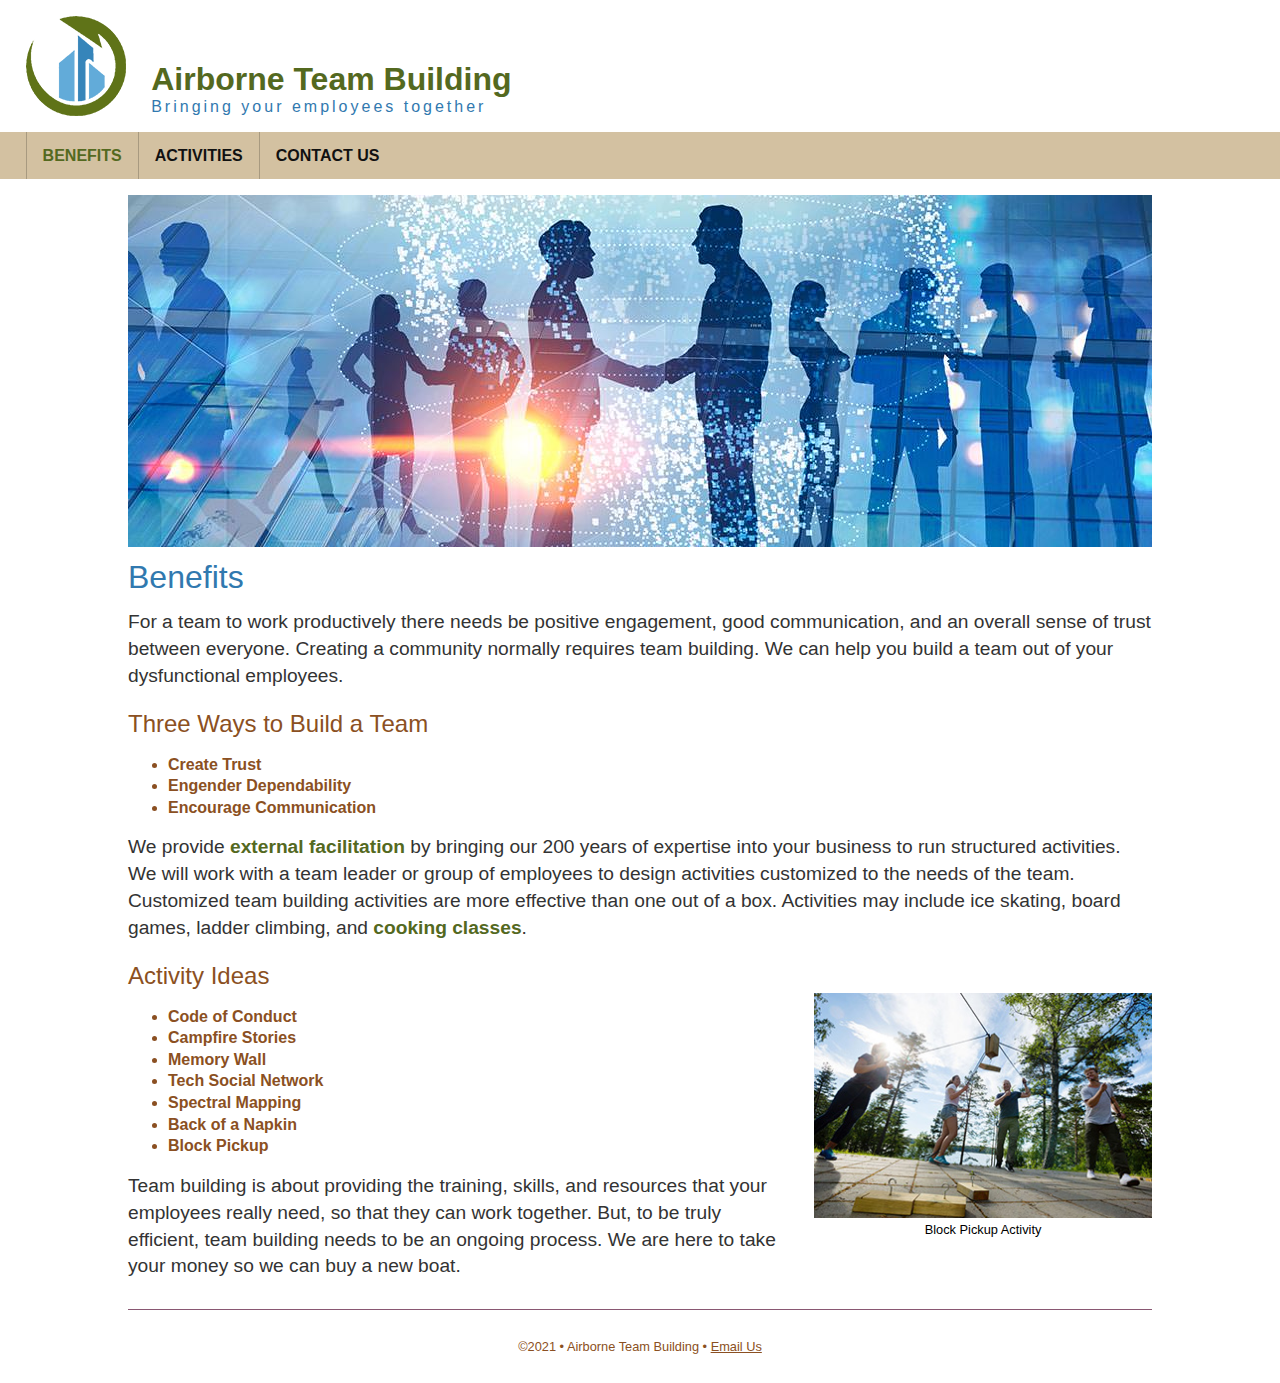
<file: index.html>
<!doctype html>
<html lang="en">
<head>
    <meta name="description" content="Airborne Team Building provides activities to bring your employees together."/>
    
    <meta name="viewport" content="width=device-width, initial-scale=1">
    
    <link href="https://fonts.googleapis.com/css2?family=Josefin+Sans:wght@200;600&display=swap" rel="stylesheet">
    
    <link rel="stylesheet" href="teams.css">
    
    <link rel="icon" type="image/x-icon" href="/favicon.ico" />
    
    <meta charset="UTF-8">
    <title>Airborne Team Building</title>
</head>
<body>
    <!-- start the page header -->
    <header>
        <img src="images/logo.png" alt="logo">
        <div>
        <h1>Airborne Team Building</h1>
        <p>Bringing your employees together</p>
        </div>
    </header>
    
    <!-- start the page navigation -->
    <nav>
        <ul>
            <li class="active"><a href="index.html">Benefits</a></li>
            <li><a href="activities.html">Activities</a></li>
            <li><a href="contact.html">Contact Us</a></li>
        </ul>
    </nav>
    
    <!-- start the page main -->
    <main>
        <figure class="teamHero">
            <img src="images/hero.jpg" alt="Team Art">
        </figure>
        <h1>Benefits</h1>
       <p>For a team to work productively there needs be positive engagement, good communication, and an overall sense of trust between everyone. Creating a community normally requires team building. We can help you build a team out of your dysfunctional employees.</p>
        
        <h2>Three Ways to Build a Team</h2>
        <ul>
            <li>Create Trust</li>
            <li>Engender Dependability</li>
            <li>Encourage Communication</li>
        </ul>
        
        <p>We provide <a href="https://en.wikipedia.org/wiki/Facilitator" target="_blank" rel="noopener">external facilitation</a> by bringing our 200 years of expertise into your business to run structured activities. We will work with a team leader or group of employees to design activities customized to the needs of the team. Customized team building activities are more effective than one out of a box. Activities may include ice skating, board games, ladder climbing, and <a href="https://www.gygicookingclasses.com/" target="_blank" rel="noopener">cooking classes</a>.</p>
        
        <h2>Activity Ideas</h2>
        <figure class="image-right">
        <img src="images/team1.jpg" alt="team">
            <figcaption>Block Pickup Activity</figcaption>
        </figure>
        <ul>
            <li>Code of Conduct</li>
            <li>Campfire Stories</li>
            <li>Memory Wall</li>
            <li>Tech Social Network</li>
            <li>Spectral Mapping</li>
            <li>Back of a Napkin</li>
            <li>Block Pickup</li>
        </ul>
        
        <p>Team building is about providing the training, skills, and resources that your employees really need, so that they can work together. But, to be truly efficient, team building needs to be an ongoing process. We are here to take your money so we can buy a new boat.</p>
        
    </main>
    
    <!-- start the page footer -->
    <footer>
        <p>&copy;2021 &bull; Airborne Team Building &bull; <a href="mailto:zen@gmail.com">Email Us</a> </p>
    </footer>
</body>
</html>
</file>
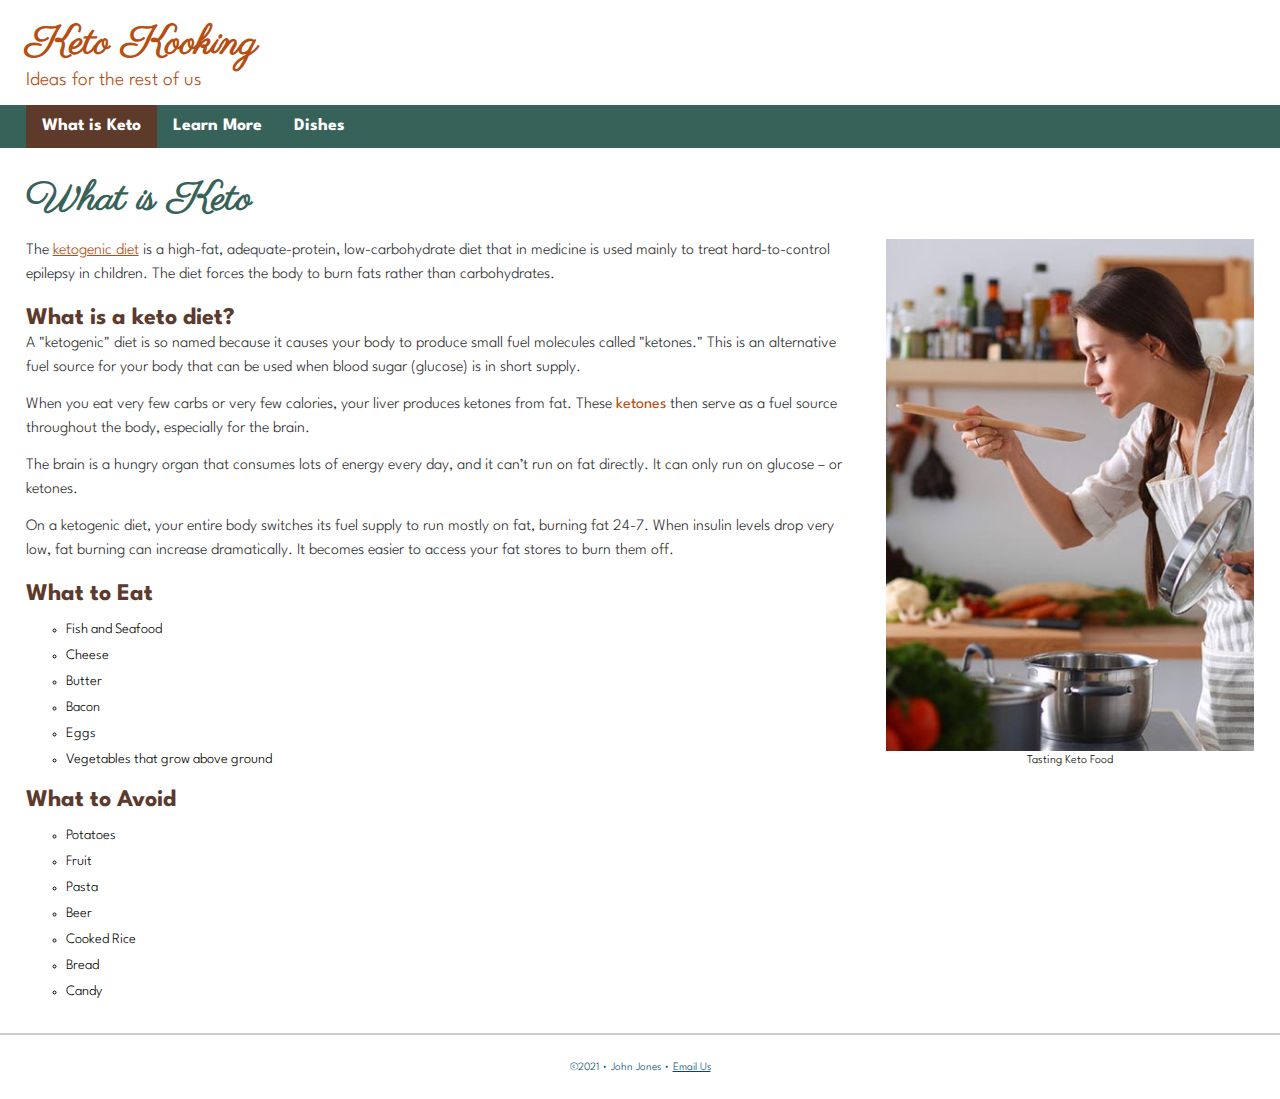
<file: 05-follow-along/index.html>
<!doctype html>
<html lang="en">
<head>
    <meta name="description" content="Learn about the many benefits of the ketogenic diet."/>
    
    <meta name="viewport" content="width=device-width, initial-scale=1">
    
    <link href="https://fonts.googleapis.com/css2?family=Parisienne&family=Spartan:wght@300&display=swap" rel="stylesheet">
    
    <link rel="stylesheet" href="keto.css">
    
    <meta charset="UTF-8">
    <title>Keto Kooking</title>
</head>
<body>
    <!-- start the page header -->
    <header>
        <h1>Keto Kooking</h1>
        <p>Ideas for the rest of us</p>
    </header>
    
    <!-- start the page navigation -->
    <nav>
        <ul>
            <li class="active"><a href="index.html">What is Keto</a></li>
            <li><a href="#">Learn More</a></li>
            <li><a href="dishes.html">Dishes</a></li>
        </ul>
    </nav>
    
    <!-- start the page main -->
    <main>
        <h1>What is Keto</h1>

        <figure class="wrapped">
            <img src="images/taste_food.jpg" alt="Tasting Food"
            width="400" height="555">
            <figcaption>Tasting Keto Food</figcaption>
        </figure>




        <p>The <a href="https://en.wikipedia.org/wiki/Ketogenic_diet" target="_blank" rel="noopener">ketogenic diet</a> is a high-fat, adequate-protein, low-carbohydrate diet that in medicine is used mainly to treat hard-to-control epilepsy in children. The diet forces the body to burn fats rather than carbohydrates.</p>
        
        <h2>What is a keto diet?</h2>
        <p>A  "ketogenic" diet is so named because it causes your body to produce small fuel molecules called "ketones." This is an alternative fuel source for your body that can be used when blood sugar (glucose) is in short supply.</p>

        <p>When you eat very few carbs or very few calories, your liver produces ketones from fat. These <strong>ketones</strong> then serve as a fuel source throughout the body, especially for the brain.</p>

        <p>The brain is a hungry organ that consumes lots of energy every day, and it can’t run on fat directly. It can only run on glucose – or ketones.</p>

        <p>On a ketogenic diet, your entire body switches its fuel supply to run mostly on fat, burning fat 24-7. When insulin levels drop very low, fat burning can increase dramatically. It becomes easier to access your fat stores to burn them off.</p>
        
        <h2>What to Eat</h2>
        <ul>
            <li>Fish and Seafood</li>
            <li>Cheese</li>
            <li>Butter</li>
            <li>Bacon</li>
            <li>Eggs</li>
            <li>Vegetables that grow above ground</li>
        </ul>
        
        <h2>What to Avoid</h2>
        <ul>
            <li>Potatoes</li>
            <li>Fruit</li>
            <li>Pasta</li>
            <li>Beer</li>
            <li>Cooked Rice</li>
            <li>Bread</li>
            <li>Candy</li>
        </ul>

    </main>
    
    <!-- start the page footer -->
    <footer>
        <p>&copy;2021 &bull; John Jones &bull; <a href="mailto:zen@gmail.com">Email Us</a> </p>
    </footer>
</body>
</html>
</file>
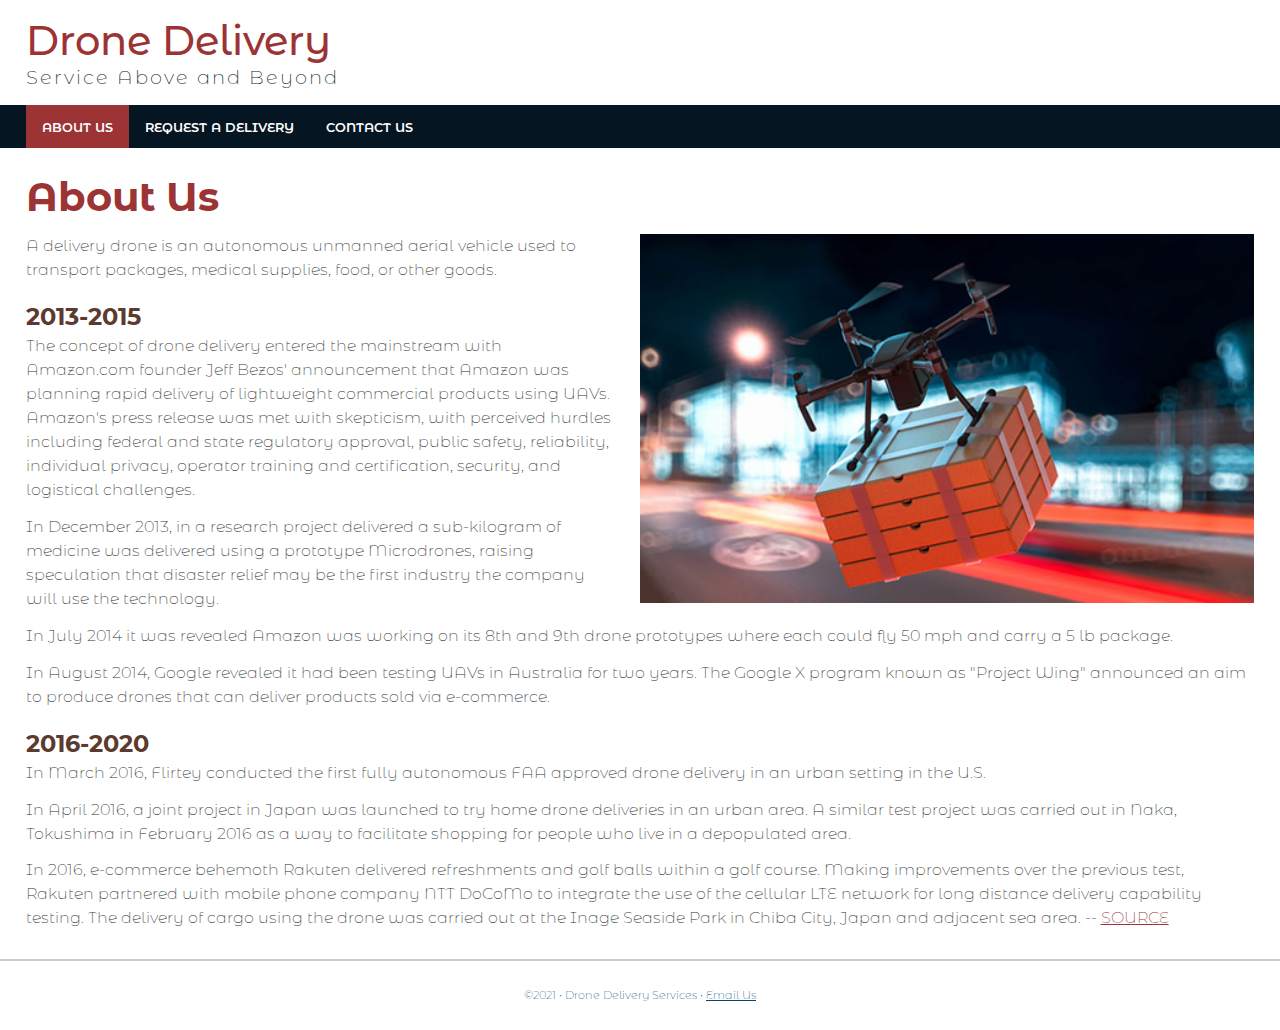
<file: 06-follow-along/index.html>
<!doctype html>
<html lang="en">
<head>
    <meta name="description" content="Get your next meal delivered by drone."/>
    
    <meta name="viewport" content="width=device-width, initial-scale=1">
    
    <link href="https://fonts.googleapis.com/css2?family=Montserrat+Alternates:wght@200;500&display=swap" rel="stylesheet">
    
    <link rel="stylesheet" href="delivery.css">
    
    <meta charset="UTF-8">
    <title>Drone Delivery Services LLC.</title>
</head>
<body>
    <!-- start the page header -->
    <header>
        <h1>Drone Delivery </h1>
        <p>Service Above and Beyond</p>
    </header>
    
    <!-- start the page navigation -->
    <nav>
        <ul>
            <li class="active"><a href="index.html">About Us</a></li>
            <li><a href="delivery.html">Request a Delivery</a></li>
            <li><a href="#">Contact Us</a></li>
        </ul>
    </nav>
    
    <!-- start the page main -->
    <main>
        <h1>About Us</h1>
        <figure class="wrapimage">
        <img src="images/drone.jpg" alt="Drone with Package" width="500" height="300">
        </figure>
        <p>A delivery drone is an autonomous unmanned aerial vehicle used to transport packages, medical supplies, food, or other goods.</p>
        
        <h2>2013-2015</h2>
        <p>The concept of drone delivery entered the mainstream with Amazon.com founder Jeff Bezos'  announcement that Amazon was planning rapid delivery of lightweight commercial products using UAVs. Amazon's press release was met with skepticism, with perceived hurdles including federal and state regulatory approval, public safety, reliability, individual privacy, operator training and certification, security, and logistical challenges.</p>

<p>In December 2013, in a research project delivered a sub-kilogram  of medicine was delivered using a prototype Microdrones, raising speculation that disaster relief may be the first industry the company will use the technology.</p>

<p>In July 2014 it was revealed Amazon was working on its 8th and 9th drone prototypes where each could fly 50 mph and carry a 5 lb package.</p>

<p>In August 2014, Google revealed it had been testing UAVs in Australia for two years. The Google X program known as "Project Wing" announced an aim to produce drones that can deliver products sold via e-commerce.</p>

<h2>2016-2020</h2>
    <p>In March 2016, Flirtey conducted the first fully autonomous FAA approved drone delivery in an urban setting in the U.S.</p>

<p>In April 2016, a joint project in Japan was launched to try home drone deliveries in an urban area. A similar test project was carried out in Naka, Tokushima in February 2016 as a way to facilitate shopping for people who live in a depopulated area.</p>

<p>In 2016, e-commerce behemoth Rakuten delivered refreshments and golf balls within a golf course. Making improvements over the previous test, Rakuten partnered with mobile phone company NTT DoCoMo to integrate the use of the cellular LTE network for long distance delivery capability testing. The delivery of cargo using the drone was carried out at the Inage Seaside Park in Chiba City, Japan and adjacent sea area. -- <a href="https://en.wikipedia.org/wiki/Delivery_drone" target="_blank">SOURCE</a></p>
 
        
    </main>
    
    <!-- start the page footer -->
    <footer>
        <p>&copy;2021 &bull; Drone Delivery Services &bull; <a href="mailto:zen@gmail.com">Email Us</a> </p>
    </footer>
</body>
</html>
</file>
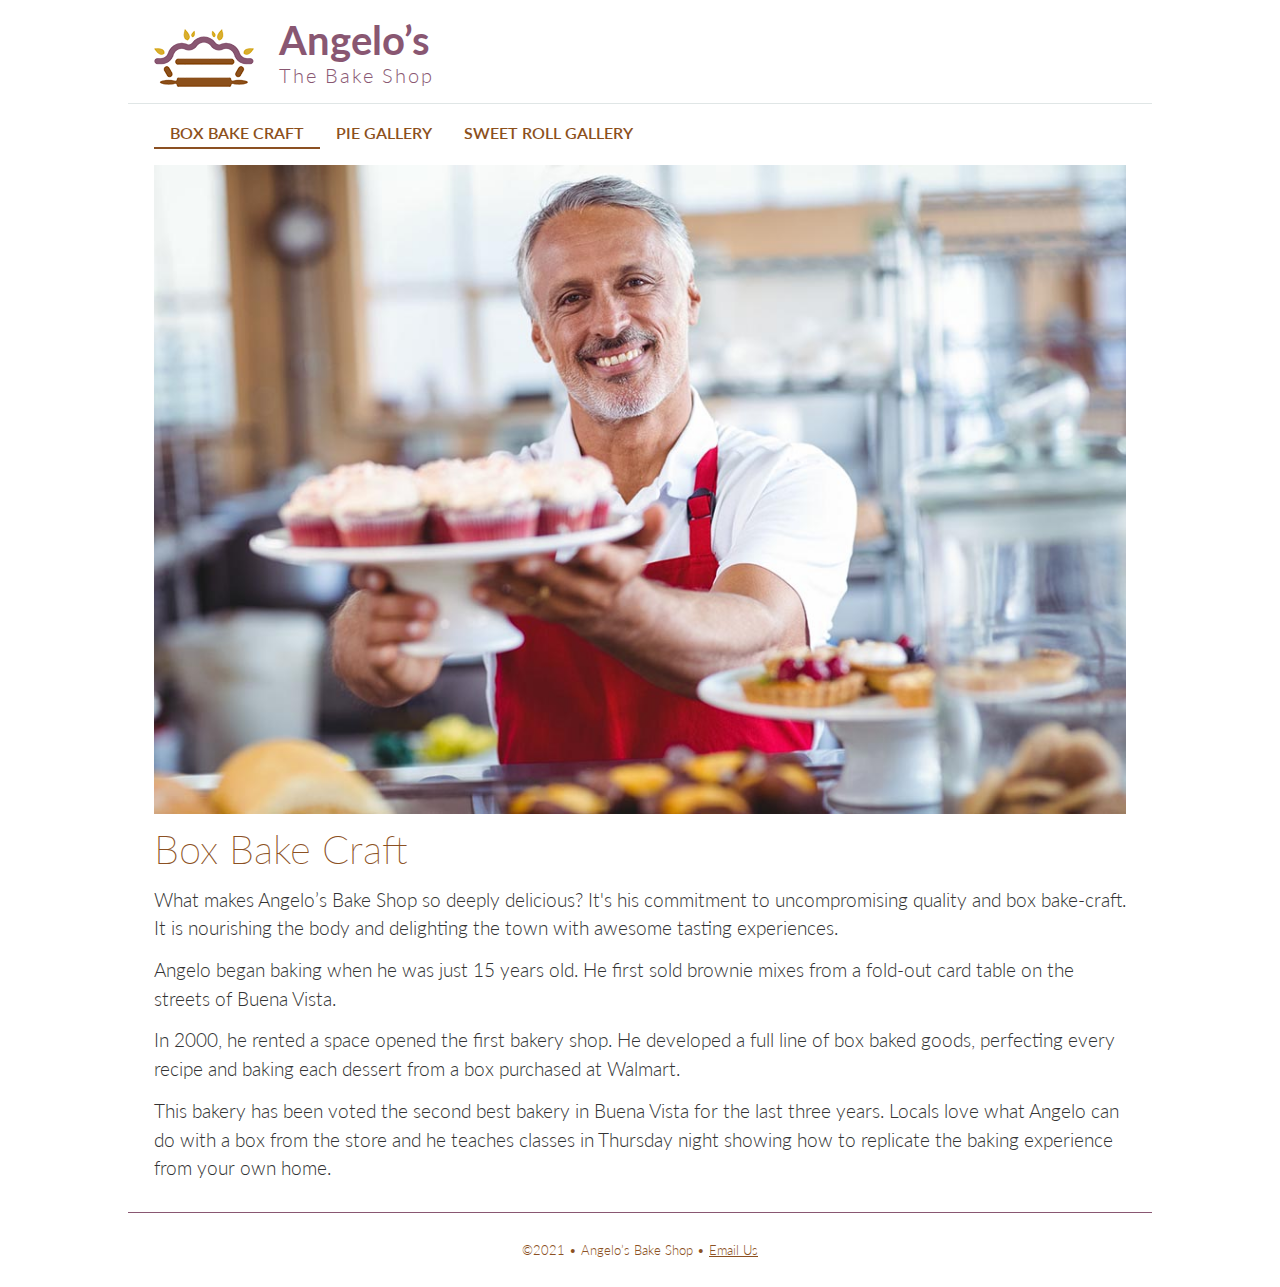
<file: 07-follow-along/index.html>
<!doctype html>
<html lang="en">
<head>
    <meta name="description" content="Angelo's Bake Shoppe."/>
    
    <meta name="viewport" content="width=device-width, initial-scale=1">
    
    <link href="https://fonts.googleapis.com/css2?family=Lato:wght@300;700&display=swap" rel="stylesheet">
    
    <link rel="stylesheet" href="styles.css">
    
    <link rel="icon" type="image/x-icon" href="favicon.ico">

    <meta charset="UTF-8">
    <title>Angelo’s Bake Shop</title>
</head>
<body>
    <!-- start the page header -->
    <header>
        <img src="images/logo.png" alt="site logo" width="100" height="58">
        <div>
            <h1>Angelo’s</h1>
            <p>The Bake Shop</p>
        </div>
    </header>
    
    <!-- start the page navigation -->
    <nav>
        <ul>
            <li class="active"><a href="index.html">Box Bake Craft</a></li>
            <li><a href="pies.html">Pie Gallery</a></li>
            <li><a href="rolls.html">Sweet Roll Gallery</a></li>
        </ul>
    </nav>
    
    <!-- start the page main -->
    <main>

        <figure class="angelohero">
            <img src="images/angeloHero.jpg" alt="Angelo at the counter" width="1024" height="768">
        </figure>

        <h1>Box Bake Craft</h1>
       <p>What makes Angelo’s Bake Shop  so deeply delicious? It's his commitment to uncompromising quality and box bake-craft. It is nourishing the body and delighting the town with awesome tasting experiences. </p>

<p>Angelo began baking when he was just 15 years old. He first sold brownie mixes from a fold-out card table on the streets of Buena Vista.</p>

<p>In 2000, he rented a space opened the first bakery shop. He developed a full line of  box baked goods, perfecting every recipe and baking each dessert from a box purchased at Walmart. </p>

<p>This bakery has been voted the second best bakery in Buena Vista for the last three years. Locals love what Angelo can do with a box from the store and he teaches classes in Thursday night showing how to replicate the baking experience from your own home.</p>
        
        
    </main>
    
    <!-- start the page footer -->
    <footer>
        <p>&copy;2021 &bull; Angelo’s Bake Shop &bull; <a href="mailto:zen@gmail.com">Email Us</a> </p>
    </footer>
</body>
</html>
</file>
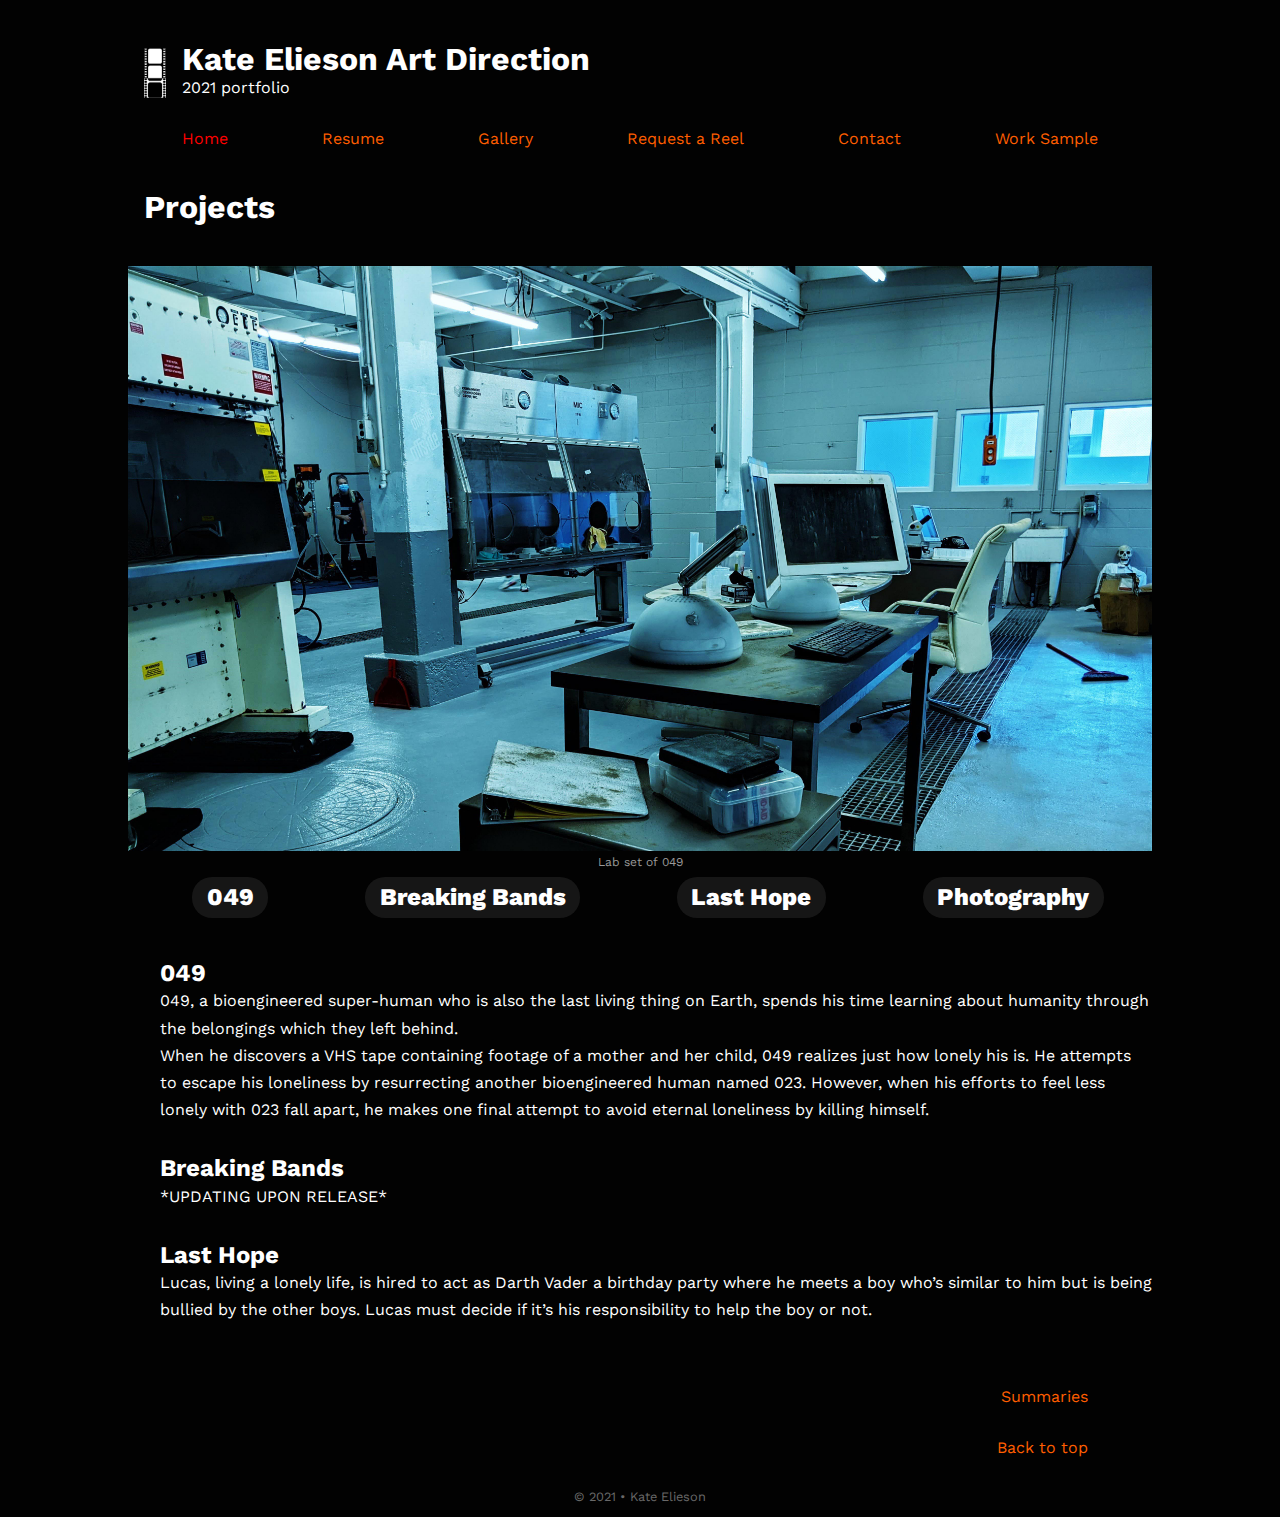
<file: 08-media/index.html>
<!DOCTYPE html>
<html lang="en">
<head>
    <meta charset="UTF-8">
    <meta http-equiv="X-UA-Compatible" content="IE=edge">
    <meta name="viewport" content="width=device-width, initial-scale=1.0">
    <meta name="description" content="Kate Elieson Art Direction portfolio">
    <meta name="author" content="Kate Elieson">
    <title>Kate Elieson Art Direction - Projects</title>
    <link rel="stylesheet" href="index.css">
    <link rel="preconnect" href="https://fonts.googleapis.com">
    <link rel="preconnect" href="https://fonts.gstatic.com" crossorigin>
    <link href="https://fonts.googleapis.com/css2?family=Work+Sans:wght@300;500;700&display=swap" rel="stylesheet">
    <link rel="icon" type="image/x-icon" href="favicon.ico">
</head>
<body>
    <header>
            <img src="images/celluloid icon copy.svg" alt="logo" width="auto" height="50">
        <div>
            <h1 id="index-header"><a href="index.html">Kate Elieson Art Direction</a></h1>
            <p>2021 portfolio</p>
            <nav>
                <ul>
                    <li class="active"><a href="index.html">Home</a></li>
                    <li><a href="resume.html">Resume</a></li>
                    <li><a href="gallery.html">Gallery</a></li>
                    <li><a href="form.html">Request a Reel</a></li>
                    <li><a href="contact.html">Contact</a></li>
                    <li><a href="sample.html">Work Sample</a></li>
                </ul>
            </nav>
        </div>
    </header>
    <main>
        <h1 id="projects">Projects</h1>

        <figure id="hero-img">
            <img src="images/lab4h.jpg" alt="Deteriorated Medical Lab" width="100%" loading="lazy">
            <figcaption>Lab set of 049</figcaption>
        </figure>

        <ol>
                <!--049-->
                <li><a href="049.html">049</a></li>
                <!--Breaking Bands-->
                <li><a href="breaking-bands.html">Breaking Bands</a></li>
                <!--Last Hope-->
                <li><a href="a-last-hope.html">Last Hope</a></li>
                <!--Photography-->
                <li><a href="photography.html">Photography</a></li>
        </ol>
        <dl id="summaries">
            <dt>049</dt>
            <dd>049, a bioengineered super-human who is also the last living thing on Earth, spends his time learning about humanity through the belongings which they left behind.<br>When he discovers a VHS tape containing footage of a mother and her child, 049 realizes just how lonely his is. He attempts to escape his loneliness by resurrecting another bioengineered human named 023. However, when his efforts to feel less lonely with 023 fall apart, he makes one final attempt to avoid eternal loneliness by killing himself.</dd>
            <dt>Breaking Bands</dt>
            <dd>*UPDATING UPON RELEASE*</dd>
            <dt>Last Hope</dt>
            <dd>Lucas, living a lonely life, is hired to act as Darth Vader a birthday party where he meets a boy who’s similar to him but is being bullied by the other boys. Lucas must decide if it’s his responsibility to help the boy or not.</dd>
        </dl>
        <p class="summaries-link"><a href="#summaries" class="summaries-link">Summaries</a></p>
        <p class="back-to-top"><a href="#index-header" class="back-to-top">Back to top</a></p>
    </main>
    <footer>
        <p>&copy; 2021 &bull; Kate Elieson</p>
    </footer>
</body>
</html>
</file>
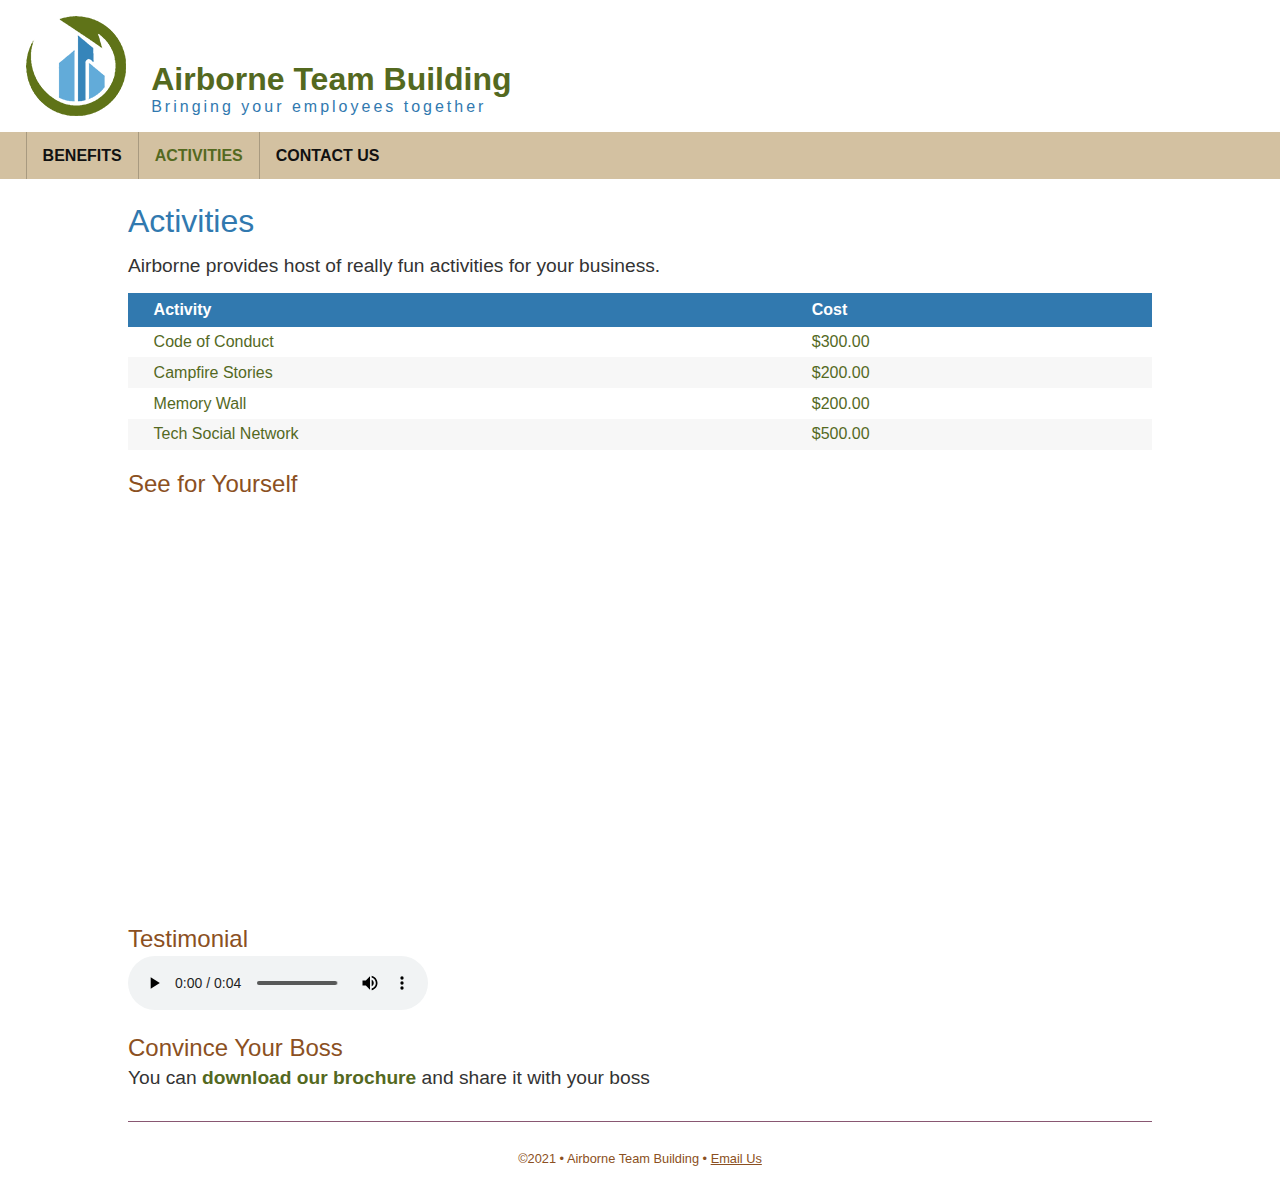
<file: activities.html>
<!doctype html>
<html lang="en">
<head>
    <meta name="description" content="Airborne Team Building provides activities to bring your employees together."/>
    
    <meta name="viewport" content="width=device-width, initial-scale=1">
    
    <link href="https://fonts.googleapis.com/css2?family=Josefin+Sans:wght@200;600&display=swap" rel="stylesheet">
    
    <link rel="stylesheet" href="teams.css">
    
    <link rel="icon" type="image/x-icon" href="/favicon.ico" />
    
    <meta charset="UTF-8">
    <title>Airborne Team Building</title>
</head>
<body>
    <!-- start the page header -->
    <header>
        <img src="images/logo.png" alt="logo">
        <div>
        <h1>Airborne Team Building</h1>
        <p>Bringing your employees together</p>
        </div>
    </header>
    
    <!-- start the page navigation -->
    <nav>
        <ul>
            <li><a href="index.html">Benefits</a></li>
            <li class="active"><a href="activities.html">Activities</a></li>
            <li><a href="contact.html">Contact Us</a></li>
        </ul>
    </nav>
    
    <!-- start the page main -->
    <main>
        <h1>Activities</h1> 
        <p>Airborne provides host of really fun activities for your business.</p>

        <table class="our-activities">
            <tr>
                <th>Activity</th><th>Cost</th>
            </tr>
            <tr>
                <td>Code of Conduct</td><td>$300.00</td>
            </tr>
            <tr>
                <td>Campfire Stories</td><td>$200.00</td>
            </tr>
            <tr>
                <td>Memory Wall</td><td>$200.00</td>
            </tr>
            <tr>
                <td>Tech Social Network</td><td>$500.00</td>
            </tr>
        </table>

        <h2>See for Yourself</h2>
        <iframe width="100%" height="400" src="https://www.youtube.com/embed/2YIC0eKBLDw?start=7" title="YouTube video player" frameborder="0" allow="accelerometer; autoplay; clipboard-write; encrypted-media; gyroscope; picture-in-picture" allowfullscreen></iframe>

        <h2>Testimonial</h2>
        <audio controls>
            <source src="narration.ogg" type="audio/ogg">
            <source src="narration.mp3" type="audio/mpeg">
            get a real browser!
        </audio>

        <h2>Convince Your Boss</h2>
        <p>You can <a href="ourbrochure.pdf" target="_blank">download our brochure</a> and share it with your boss</p>
    
    </main>
    
    <!-- start the page footer -->
    <footer>
        <p>&copy;2021 &bull; Airborne Team Building &bull; <a href="mailto:zen@gmail.com">Email Us</a> </p>
    </footer>
</body>
</html>
</file>
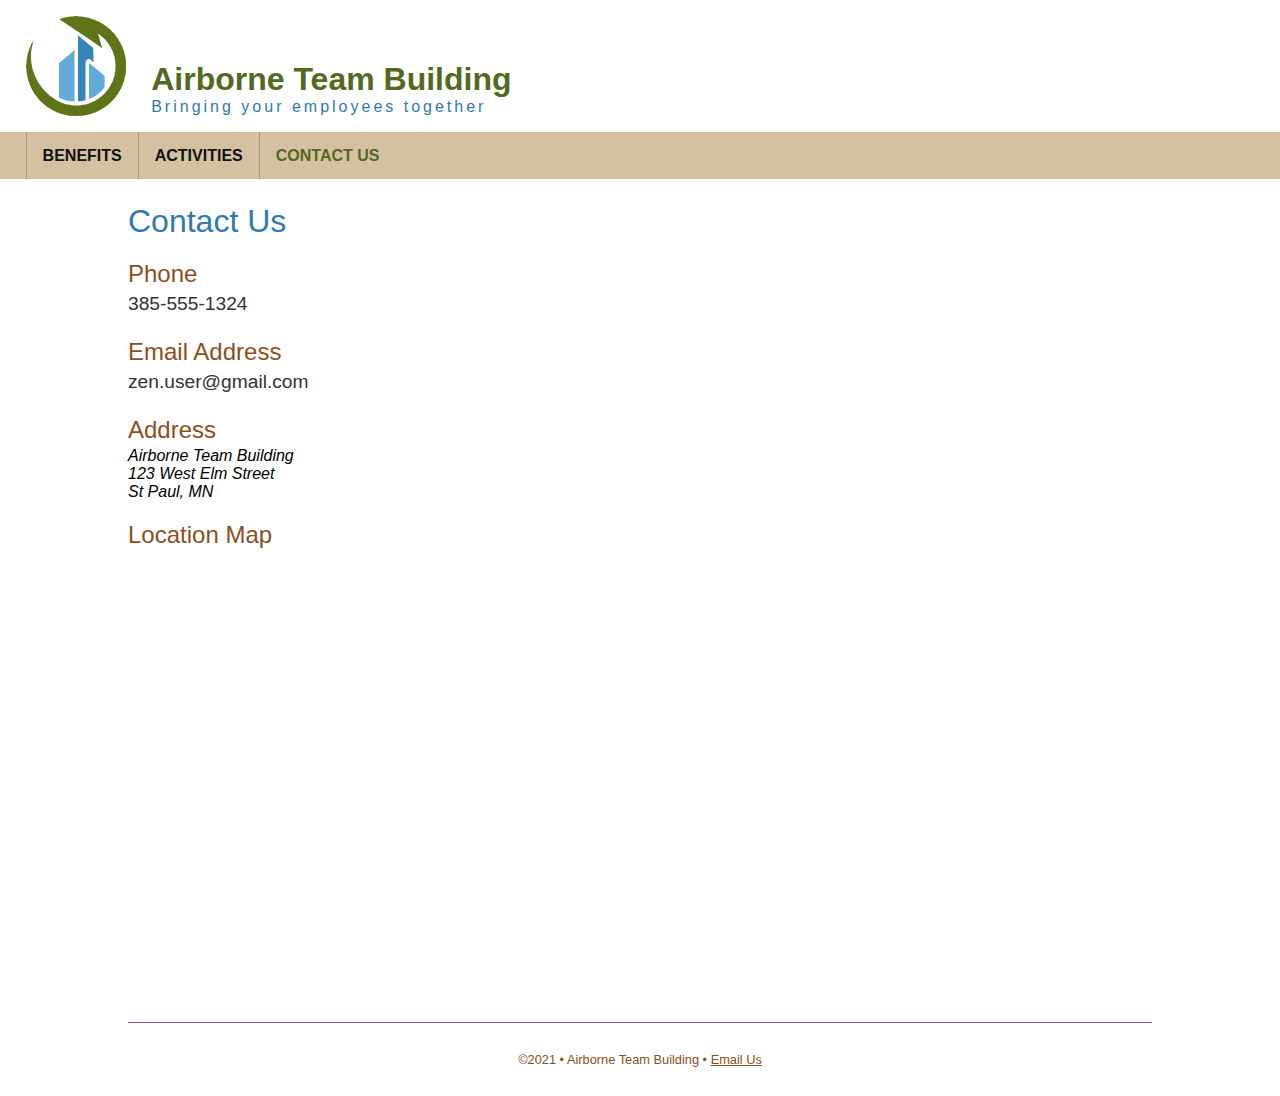
<file: contact.html>
<!doctype html>
<html lang="en">
<head>
    <meta name="description" content="Airborne Team Building provides activities to bring your employees together."/>
    
    <meta name="viewport" content="width=device-width, initial-scale=1">
    
    <link href="https://fonts.googleapis.com/css2?family=Josefin+Sans:wght@200;600&display=swap" rel="stylesheet">
    
    <link rel="stylesheet" href="teams.css">
    
    <link rel="icon" type="image/x-icon" href="/favicon.ico" />
    
    <meta charset="UTF-8">
    <title>Airborne Team Building</title>
</head>
<body>
    <!-- start the page header -->
    <header>
        <img src="images/logo.png" alt="logo">
        <div>
        <h1>Airborne Team Building</h1>
        <p>Bringing your employees together</p>
        </div>
    </header>
    
    <!-- start the page navigation -->
    <nav>
        <ul>
            <li><a href="index.html">Benefits</a></li>
            <li><a href="activities.html">Activities</a></li>
            <li class="active"><a href="contact.html">Contact Us</a></li>
        </ul>
    </nav>
    
    <!-- start the page main -->
    <main>
        <h1>Contact Us</h1>

        <h2>Phone</h2>
        <p>385-555-1324</p>
        <h2>Email Address</h2>
        <p>zen.user@gmail.com</p>
        <h2>Address</h2>
        <address>
            Airborne Team Building<br>
            123 West Elm Street<br>
            St Paul, MN
        </address>
        <h2>Location Map</h2>
        <iframe src="https://www.google.com/maps/embed?pb=!1m18!1m12!1m3!1d227159.0594166654!2d77.83992903108658!3d27.176410360087576!2m3!1f0!2f0!3f0!3m2!1i1024!2i768!4f13.1!3m3!1m2!1s0x39747121d702ff6d%3A0xdd2ae4803f767dde!2sTaj%20Mahal!5e0!3m2!1sen!2sus!4v1638587736071!5m2!1sen!2sus" width="100%" height="450" style="border:0;" allowfullscreen="" loading="lazy"></iframe>
    </main>
    
    <!-- start the page footer -->
    <footer>
        <p>&copy;2021 &bull; Airborne Team Building &bull; <a href="mailto:zen@gmail.com">Email Us</a> </p>
    </footer>
</body>
</html>
</file>
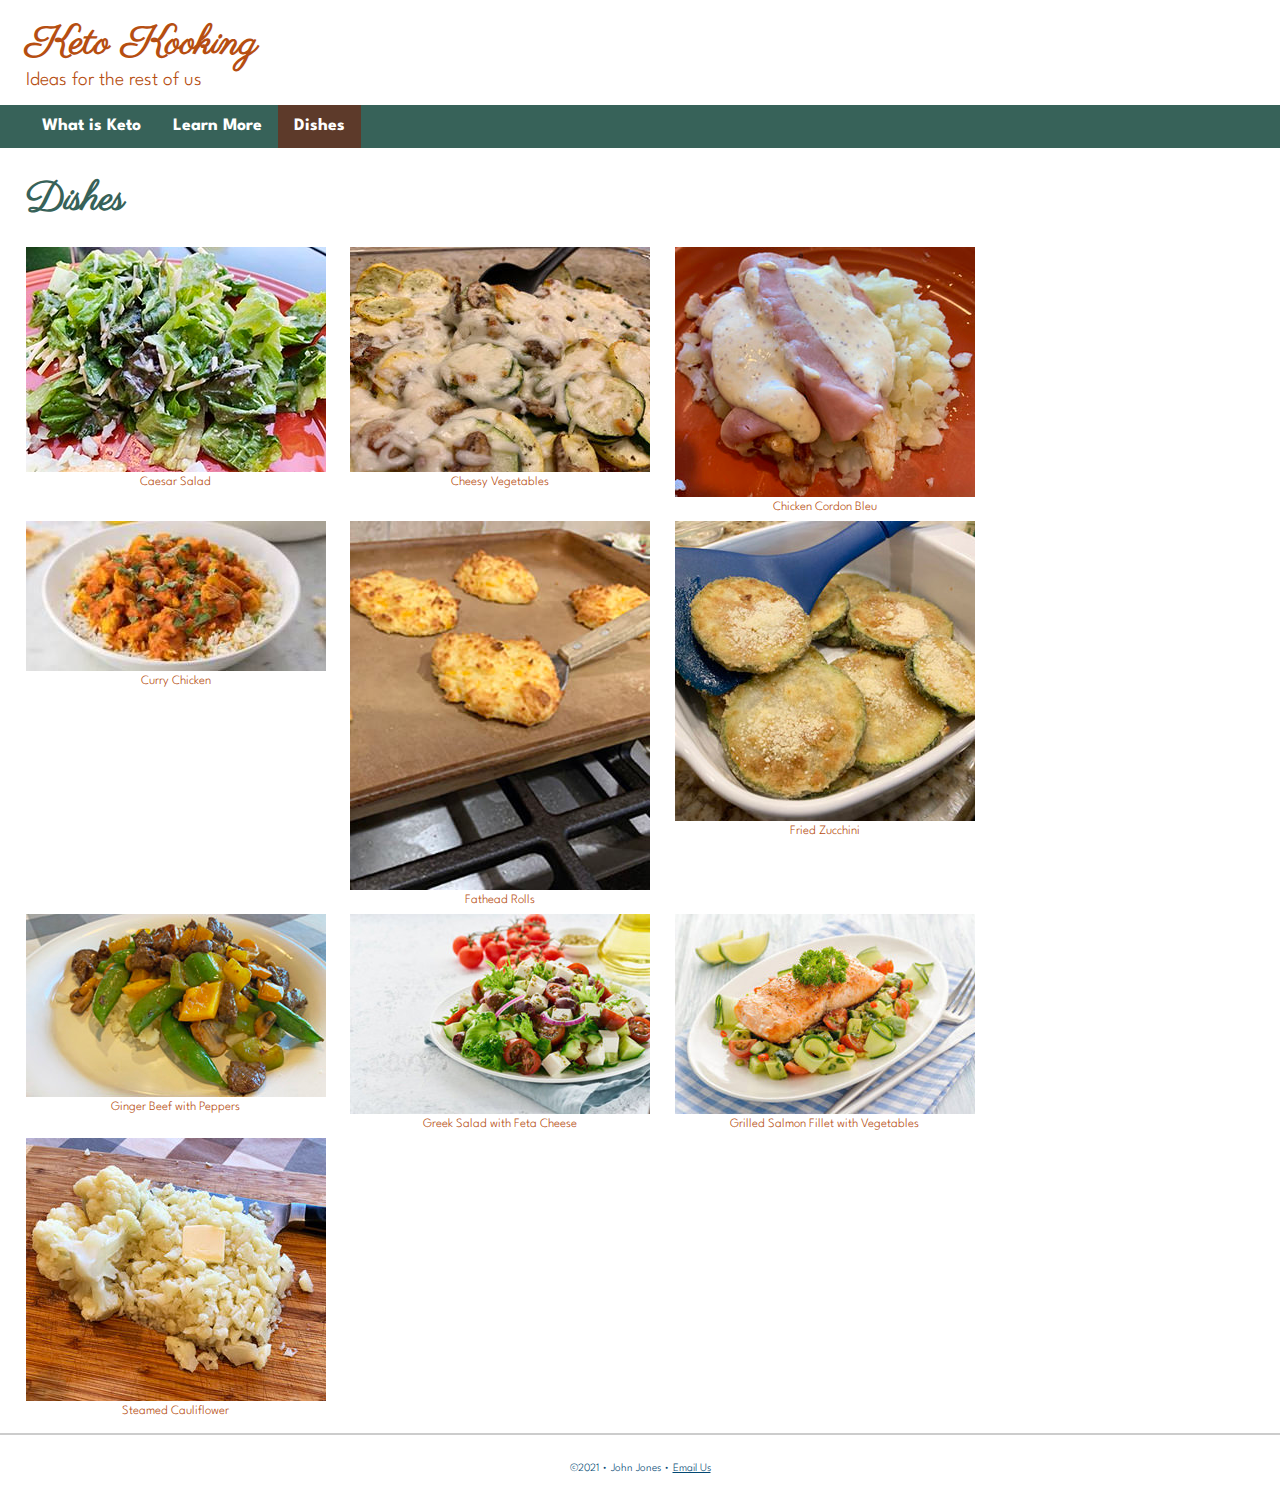
<file: 05-follow-along/dishes.html>
<!doctype html>
<html lang="en">
<head>
    <meta name="description" content="Learn about the many benefits of the ketogenic diet."/>
    
    <meta name="viewport" content="width=device-width, initial-scale=1">
    
    <link href="https://fonts.googleapis.com/css2?family=Parisienne&family=Spartan:wght@300&display=swap" rel="stylesheet">
    
    <link rel="stylesheet" href="keto.css">
    
    <meta charset="UTF-8">
    <title>Dishes</title>
</head>
<body>
    <!-- start the page header -->
    <header>
        <h1>Keto Kooking</h1>
        <p>Ideas for the rest of us</p>
    </header>
    
    <!-- start the page navigation -->
    <nav>
        <ul>
            <li><a href="index.html">What is Keto</a></li>
            <li><a href="#">Learn More</a></li>
            <li class="active"><a href="dishes.html">Dishes</a></li>
        </ul>
    </nav>

    <main>
        <h1>Dishes</h1>

        <div class="gallery">

            <figure>
                <img src="images/caesar-salad.jpg" alt="Caesar Salad" width="300" height="225" loading="lazy">
                <figcaption>Caesar Salad</figcaption>
            </figure>

            <figure>
                <img src="images/cheesy_vegetables.jpg" alt="Cheesy Vegetables" width="300" height="225" loading="lazy">
                <figcaption>Cheesy Vegetables</figcaption>
            </figure>

            <figure>
                <img src="images/chicken_cordon_bleu.jpg" alt="Chicken Cordon Bleu" width="300" height="250" loading="lazy">
                <figcaption>Chicken Cordon Bleu</figcaption>
            </figure>
            
            <figure>
                <img src="images/curry_chicken.jpg" alt="Curry Chicken" width="300" height="150" loading="lazy">
                <figcaption>Curry Chicken</figcaption>
            </figure>
            
            <figure>
                <img src="images/fathead_rolls.jpg" alt="Fathead Rolls" width="300" height="369" loading="lazy">
                <figcaption>Fathead Rolls</figcaption>
            </figure>
            
            <figure>
                <img src="images/fried_zucchini.jpg" alt="Fried Zucchini" width="300" height="300" loading="lazy">
                <figcaption>Fried Zucchini</figcaption>
            </figure>
            
            <figure>
                <img src="images/ginger_beef_with_peppers.jpg" alt="Ginger Beef with Peppers" width="300" height="183" loading="lazy">
                <figcaption>Ginger Beef with Peppers</figcaption>
            </figure>
            
            <figure>
                <img src="images/greek_salad_with_feta_cheese.jpg" alt="Greek Salad with Feta Cheese" width="300" height="200" loading="lazy">
                <figcaption>Greek Salad with Feta Cheese</figcaption>
            </figure>
            
            <figure>
                <img src="images/grilled_salmon_fillet_with_vegetables.jpg" alt="Grilled Salmon Fillet with Vegetables" width="300" height="200" loading="lazy">
                <figcaption>Grilled Salmon Fillet with Vegetables</figcaption>
            </figure>
            
            <figure>
                <img src="images/steamed_cauliflower.jpg" alt="Steamed Cauliflower" width="300" height="263" loading="lazy">
                <figcaption>Steamed Cauliflower</figcaption>
            </figure>

        </div>

    </main>

    <footer>
        <p>&copy;2021 &bull; John Jones &bull; <a href="mailto:zen@gmail.com">Email Us</a> </p>
    </footer>
</body>
</html>
</file>
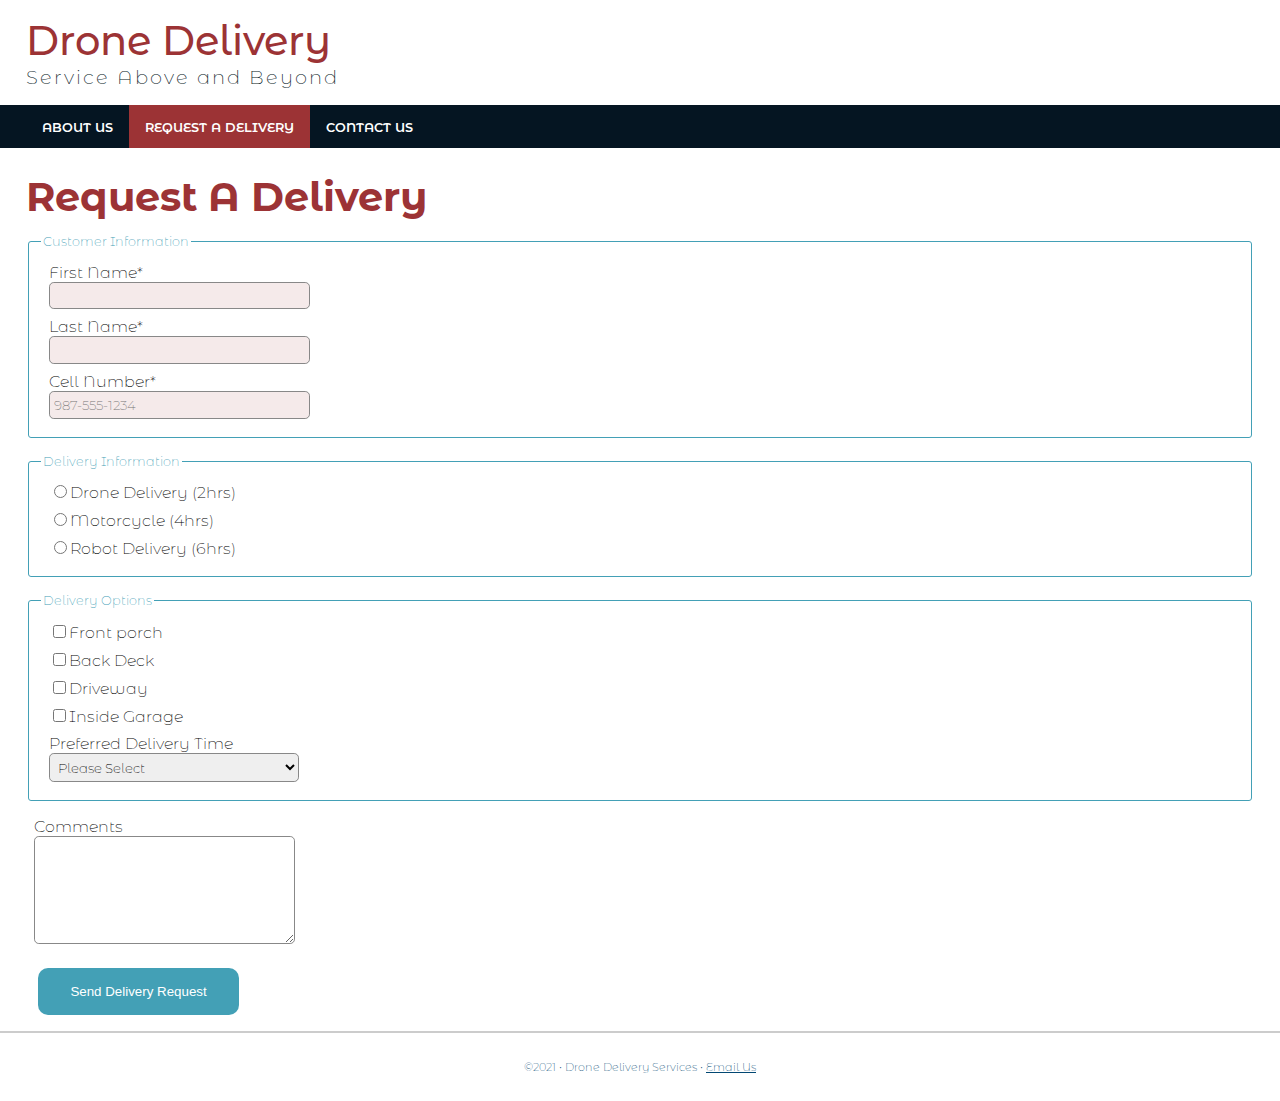
<file: 06-follow-along/delivery.html>
<!doctype html>
<html lang="en">
<head>
    <meta name="description" content="Get your next meal delivered by drone."/>
    
    <meta name="viewport" content="width=device-width, initial-scale=1">
    
    <link href="https://fonts.googleapis.com/css2?family=Montserrat+Alternates:wght@200;500&display=swap" rel="stylesheet">
    
    <link rel="stylesheet" href="delivery.css">
    
    <meta charset="UTF-8">
    <title>Drone Delivery Services LLC.</title>
</head>
<body>
    <!-- start the page header -->
    <header>
        <h1>Drone Delivery </h1>
        <p>Service Above and Beyond</p>
    </header>
    
    <!-- start the page navigation -->
    <nav>
        <ul>
            <li><a href="index.html">About Us</a></li>
            <li class="active"><a href="delivery.html">Request a Delivery</a></li>
            <li><a href="#">Contact Us</a></li>
        </ul>
    </nav>
    
    <!-- start the page main -->
    <main>
        <h1>Request A Delivery</h1>
        <form method="get" class="myForm" action="thanks.html">
        
        <fieldset>
        <legend>Customer Information</legend>
        <label>First Name*<input type="text" name="fname" required>
        </label>
        <label>Last Name*<input type="text" name="lname" required>
        </label>
        <label>Cell Number*<input type="tel" name="phone" required
        placeholder="987-555-1234">
        </label>
        </fieldset>

        <fieldset>
        <legend>Delivery Information</legend>
            <label><input type="radio" name="method"
            value="drone">Drone Delivery (2hrs)</label>
            <label><input type="radio" name="method"
            value="cycle">Motorcycle (4hrs)</label>
            <label><input type="radio" name="method"
            value="robot">Robot Delivery (6hrs)</label>    
        </fieldset>
        <fieldset>
        <legend>Delivery Options</legend>
            <label><input type="checkbox" name="porch" value="chosen">Front porch</label>
            <label><input type="checkbox" name="deck" value="chosen">Back Deck</label>
            <label><input type="checkbox" name="driveway" value="chosen">Driveway</label>
            <label><input type="checkbox" name="garage" value="chosen">Inside Garage</label>
        
            <label>Preferred Delivery Time
            <select name="time">
                <option value="none">Please Select</option>
                <option value="morning">Between 7:00am and 11:00am</option>
                <option value="noon">Between 11:00am and 2:00pm</option>
                <option value="afternoon">Between 2:00pm and 5:00pm</option>
                <option value="evening">Between 5:00pm and 8:00pm</option>        
            </select>
            </label>
        </fieldset>

        <label>Comments
            <textarea name="comments"></textarea>
        </label>

        <input type="submit" value="Send Delivery Request">
        </form>
    </main>
    
    <!-- start the page footer -->
    <footer>
        <p>&copy;2021 &bull; Drone Delivery Services &bull; <a href="mailto:zen@gmail.com">Email Us</a> </p>
    </footer>
</body>
</html>
</file>
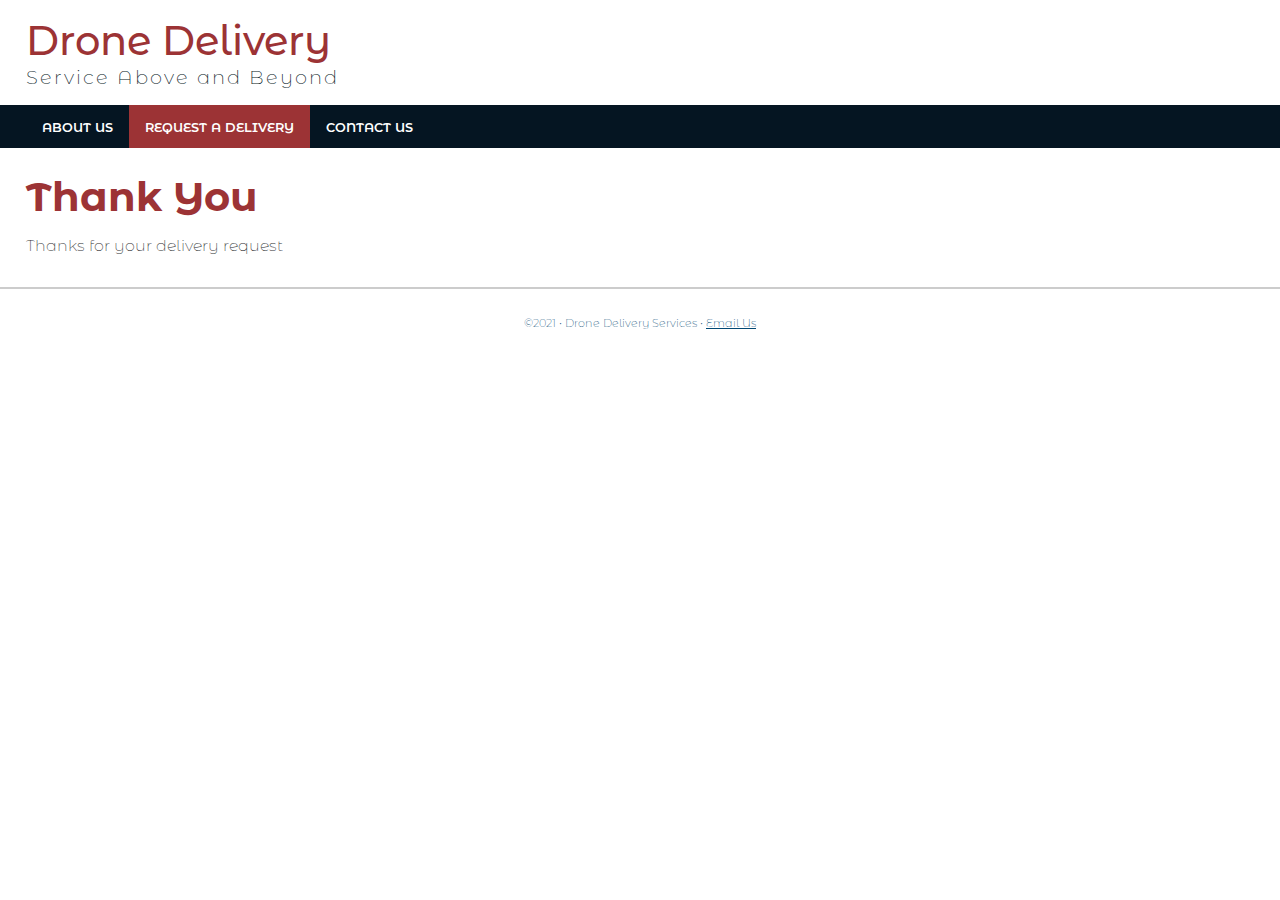
<file: 06-follow-along/thanks.html>
<!doctype html>
<html lang="en">
<head>
    <meta name="description" content="Get your next meal delivered by drone."/>
    
    <meta name="viewport" content="width=device-width, initial-scale=1">
    
    <link href="https://fonts.googleapis.com/css2?family=Montserrat+Alternates:wght@200;500&display=swap" rel="stylesheet">
    
    <link rel="stylesheet" href="delivery.css">
    
    <meta charset="UTF-8">

    <meta http-equiv="refresh" content="5; URL=index.html">

    <title>Drone Delivery Services LLC.</title>
</head>
<body>
    <!-- start the page header -->
    <header>
        <h1>Drone Delivery </h1>
        <p>Service Above and Beyond</p>
    </header>
    
    <!-- start the page navigation -->
    <nav>
        <ul>
            <li><a href="index.html">About Us</a></li>
            <li class="active"><a href="delivery.html">Request a Delivery</a></li>
            <li><a href="#">Contact Us</a></li>
        </ul>
    </nav>
    
    <!-- start the page main -->
    <main>
        <h1>Thank You</h1>
        <p>Thanks for your delivery request</p>

        
    </main>
    
    <!-- start the page footer -->
    <footer>
        <p>&copy;2021 &bull; Drone Delivery Services &bull; <a href="mailto:zen@gmail.com">Email Us</a> </p>
    </footer>
</body>
</html>
</file>
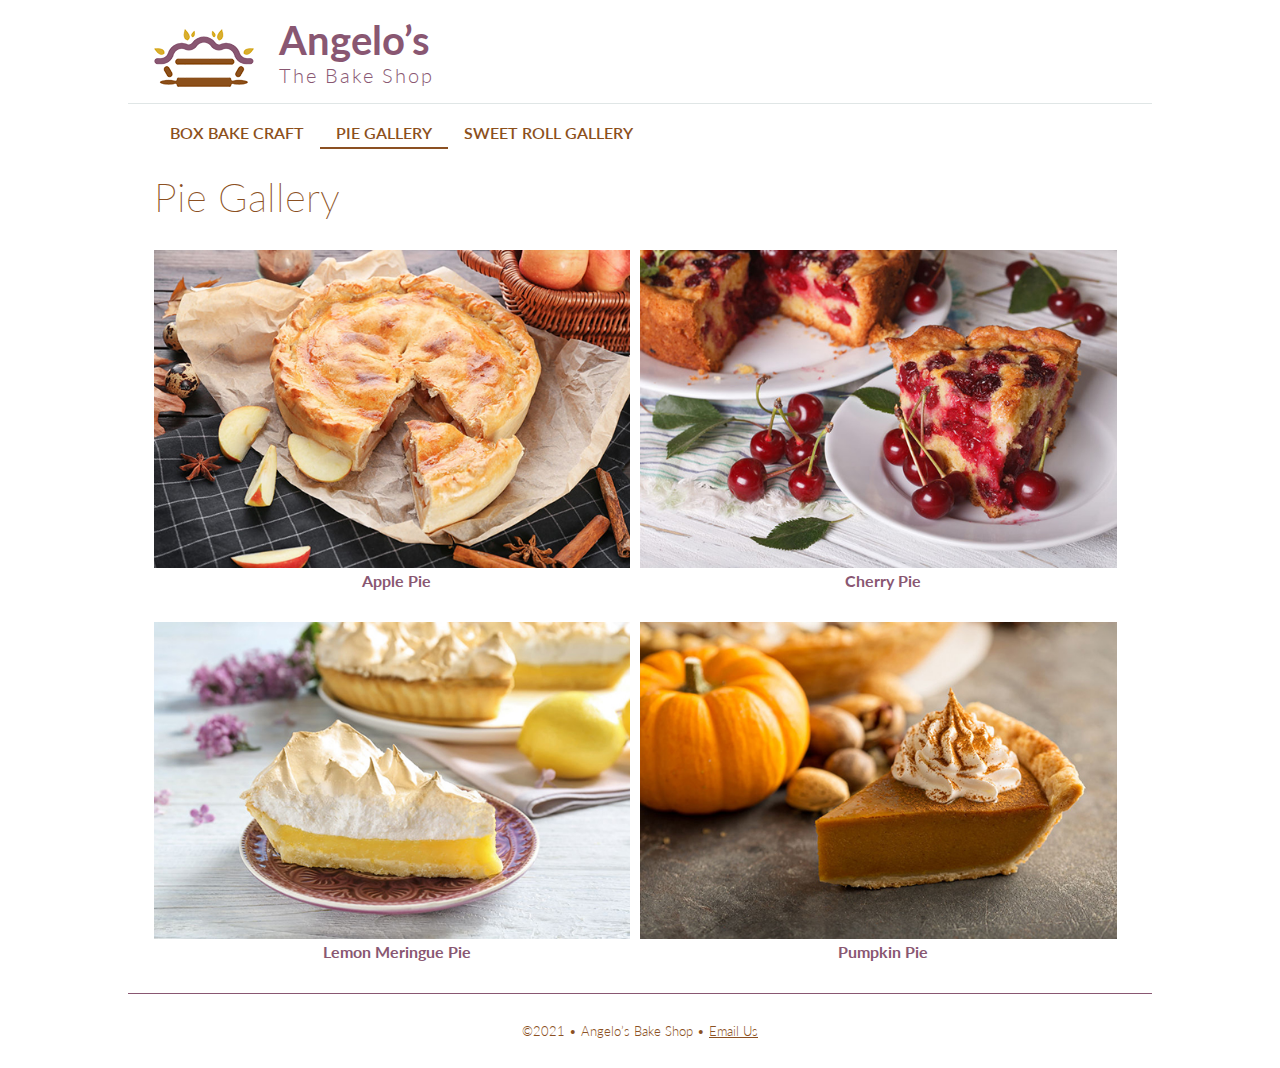
<file: 07-follow-along/pies.html>
<!doctype html>
<html lang="en">
<head>
    <meta name="description" content="Angelo's Bake Shoppe."/>
    
    <meta name="viewport" content="width=device-width, initial-scale=1">
    
    <link href="https://fonts.googleapis.com/css2?family=Lato:wght@300;700&display=swap" rel="stylesheet">
    
    <link rel="stylesheet" href="styles.css">
    
    <link rel="icon" type="image/x-icon" href="favicon.ico">

    <meta charset="UTF-8">
    <title>Angelo’s Bake Shop</title>
</head>
<body>
    <!-- start the page header -->
    <header>
        <img src="images/logo.png" alt="site logo" width="100" height="58">
        <div>
            <h1>Angelo’s</h1>
            <p>The Bake Shop</p>
        </div>
    </header>
    
    <!-- start the page navigation -->
    <nav>
        <ul>
            <li><a href="index.html">Box Bake Craft</a></li>
            <li class="active"><a href="pies.html">Pie Gallery</a></li>
            <li><a href="rolls.html">Sweet Roll Gallery</a></li>
        </ul>
    </nav>
    
    <!-- start the page main -->
    <main>
        <h1>Pie Gallery</h1>
      <div class="angeloGallery">
        <section>
            <img src="images/pie_apple.jpg" alt="Apple Pie" width="600" height="400">
            <span>Apple Pie</span>
        </section>
          
        <section>
            <img src="images/pie_cherry.jpg" alt="Cherry Pie" width="600" height="400">
            <span>Cherry Pie</span>
        </section>
          
          <section>
            <img src="images/pie_lemon.jpg" alt="Lemon Meringue Pie" width="600" height="400">
            <span>Lemon Meringue Pie</span>
        </section>
          <section>
            <img src="images/pie_pumpkin.jpg" alt="Pumpkin Pie" width="600" height="400">
            <span>Pumpkin Pie</span>
        </section>
        </div>
        
        
    </main>
    
    <!-- start the page footer -->
    <footer>
        <p>&copy;2021 &bull; Angelo’s Bake Shop &bull; <a href="mailto:zen@gmail.com">Email Us</a> </p>
    </footer>
</body>
</html>
</file>
<file: teams.css>
body {
    font-family: 'Lato', sans-serif;
    font-weight: 200;
    margin: 0;
    font-size: 16px;
}
/* header stuff here */
header {
    padding: 1rem 2vw;
    display: flex;
    align-items: flex-end;
}
header div {
    padding-left: 2vw;
}
header h1 {
    margin: 0;
    color: #54691f;
    font-size: 2rem;
    font-weight: 600;
}
header p {
    margin: 0;
    color: #3179AF;
    font-size: 1rem;
    letter-spacing: 3px;
    font-weight: 200;
}

/* PHONE NAV HERE */
@media only screen and (max-width: 600px) {
    nav ul {
        margin: 0;
        padding: 0 2vw;
        list-style-type: none;
        display: flex;
        flex-direction: column;
    }
    nav a {
        display: block;
        padding: 1.2rem;
        font-size: 1rem;
        text-decoration: none;
        color: #54691f;
        font-weight: 600;
        text-transform: uppercase;
        text-align: center;
        border-bottom: solid 1px #aaa; 
    }
    nav .active a {
        background-color: #54691f;
        color: white;
    }
} /*end small screens*/

@media only screen and (min-width: 601px) {
    nav {
        background-color: #d3c1a1;
    }
    nav ul {
        margin: 0;
        padding: 0 2vw;
        list-style-type: none;
        display: flex;
    }
    nav a {
        display: block;
        padding: .8rem 1rem;
        font-size: 1rem;
        text-decoration: none;
        color: #111;
        font-weight: 600;
        text-transform: uppercase;
        text-align: center;
        border-left: solid 1px rgba(0,0,0,0.2);
    }

    nav .active a {
        color: #54691f;
    }
    nav a:hover {
        color: #3179AF;
    } 
} /*end large screens*/



/* main stuff here */
main {
    padding: 1rem 2vw;
}

main h1 {
    color: #3179af;
    font-size: 2rem;
    margin: .5rem 0 .8rem 0;
    font-weight: 300;
}
main h2 {
    color: #8b5022;
    margin-bottom: .2rem;
    font-weight: 300;
}
main p {
    color: #333;
    margin: 0 0 .8rem 0;
    line-height: 140%;
    font-size: 1.2rem;
}
main a {
    color: #54691f;
    font-weight: 600;
    text-decoration: none;
}
main a:hover {
    color: #3179af;
    text-decoration: underline;
}
ul li {
    color: #8b5022;
    font-weight: 600;
    line-height: 135%;
}
.teamHero {
    width: 100%;
    margin: 0;
}
.teamHero img, .image-right img {
    width: 100%;
    height: auto;
}

.image-right {
    float: right;
    margin: 0 0 0 2vw;
    width: 33%;
}
.image-right figcaption {
    text-align: center;
    font-size: .8rem;
}

table.our-activities {
    width: 100%;
    border-collapse: collapse;
}

table.our-activities th {
    background-color: #3179AF;
    color: white;
    padding: .5rem 2vw;
    text-align: left;
}

table.our-activities td {
    color: #54691f;
    padding: .4rem 2vw;
}

table.our-activities tr:nth-child(odd) {
    background-color: #f7f7f7;
}

table.our-activities tr:hover {
    background-color: rgba(84,105,31,0.2);
}

/* footer stuff here */
footer {
    border-top: solid #895772 1px;
    text-align: center;
    color: #8b5022;
    font-size: .8rem;
    padding: 1rem 0;
    clear: both;
}
footer a {
    color: #8b5022;
}


/* footer stuff here */
main, footer {
    max-width: 64rem;
    margin: 0 auto;
}
</file>
<file: 05-follow-along/keto.css>
body {
    font-family: 'Spartan', sans-serif;
    font-weight: 300;
    margin: 0;
    font-size: 16px;
}
/* header stuff here */
header {
    font-family: 'Parisienne', cursive; 
    padding: 1rem 2vw;
}
header h1 {
    margin: 0;
    color: #b64e11;
    font-size: 2.5rem;
}
header p {
    font-family: 'Spartan', sans-serif;
    margin: 0;
    color: #b64e11;
    font-size: 1.22rem;
}

/* navigation stuff here */
nav {
    background-color: #376259;
}
nav ul {
    margin: 0;
    padding: 0 2vw;
    list-style-type: none;
    display: flex;
}
nav a {
    display: block;
    padding: .83rem 1rem;
    font-size: 1.1rem;
    text-decoration: none;
    color: #ffffff;
    font-weight: 700;
}

nav .active a {
    background-color: #5d3a2a;
    color: #ffffff;
}
nav a:hover {
    background-color: #222;
}


/* main stuff here */
main {
    padding: 1rem 2vw;
}

main h1 {
    font-family: 'Parisienne', cursive;
    color: #376259;
    font-size: 2.5rem;
    margin: .5rem 0 .8rem 0;
}
main h2 {
    color: #5c3a2e;
    margin-bottom: .2rem;
}
main p {
    color: #2f3133;
    margin: 0 0 .8rem 0;
    line-height: 150%;
}

main ol {
    background-color: #eaeaea;
}
main dl dt {
    color: #f20519;
    font-weight: 700;
}
main dl dd {
    color: #024873;
    font-size: .9rem;
}
main ul {
    list-style-type: circle;
}
main ul li {
    line-height: 125%;
    margin-bottom: .5rem;
    font-size: .9rem;
}
main strong {
    color: #b64e11;
}

main a {
    color: #b44f12;
}
main a:hover {
    background-color:#eee;
}

figure.wrapped {
    width: 30%;
    margin: 0 0 0 2%;
    float: right;
}

figure.wrapped img {
    width: 100%;
    height: auto;
}

figure.wrapped figcaption {
    text-align: center;
    font-size: .75rem;
}

div.gallery {
    display: flex;
    flex-wrap: wrap;
}

div.gallery figure {
    margin: .5rem 2% 0 0;
}

div.gallery figcaption {
    text-align: center;
    font-size: .8rem;
    color: #b64e11;
}

/* footer stuff here */
footer {
    border-top: solid #ccc 2px;
    text-align: center;
    color: #024873;
    font-size: .7rem;
    padding: 1rem 0;
}
footer a {
    color: #024873;
}
</file>
<file: 06-follow-along/delivery.css>
body {
    font-family: 'Montserrat Alternates', sans-serif;
    font-weight: 200;
    margin: 0;
    font-size: 16px;
}
/* header stuff here */
header {
    
    padding: 1rem 2vw;
}
header h1 {
    margin: 0;
    color: #9c3335;
    font-size: 2.5rem;
    font-weight: 500;
}
header p {
    margin: 0;
    color: #051522;
    font-size: 1.22rem;
    letter-spacing: 2px;
}

/* navigation stuff here */
nav {
    background-color: #051522;
}
nav ul {
    margin: 0;
    padding: 0 2vw;
    list-style-type: none;
    display: flex;
}
nav a {
    display: block;
    padding: .95rem 1rem .83rem 1rem;
    font-size: .8rem;
    text-decoration: none;
    color: #ffffff;
    font-weight: 600;
    text-transform: uppercase;
    text-align: center;
}

nav .active a {
    background-color: #9c3335;
    color: #ffffff;
}
nav a:hover {
    background-color: #43a0b6;
}


/* main stuff here */
main {
    padding: 1rem 2vw;
}

main h1 {
    color: #9c3335;
    font-size: 2.5rem;
    margin: .5rem 0 .8rem 0;
}
main h2 {
    color: #5c3a2e;
    margin-bottom: .2rem;
}
main p {
    color: #2f3133;
    margin: 0 0 .8rem 0;
    line-height: 150%
}
main a {
    color: #9c3335;
}

.wrapimage {
    width: 50%;
    margin: 0;
    float: right;
    margin-left: 2vw;
}
.wrapimage img {
    width: 100%;
    height: auto;
}
.wrapimage figcaption {
    text-align: center;
    font-size: .8rem;
}

.myForm fieldset {
    border: 1px solid #43a0b6;
    border-radius: 3px;
    margin-bottom: 1rem;
}

.myForm legend {
    color: #43a0b6;
    font-size: .8rem;
}

.myForm label {
    margin: .5rem;
}

.myForm label, .myForm select, .myForm [type=text], .myForm [type=tel], .myForm textarea {
    display: block;
}

.myForm [type=text], .myForm [type=tel], .myForm select, .myForm textarea {
    border: solid 1px #888;
    padding: .3rem;
    width: 250px;
    border-radius: .3rem;
    font-family: 'Montserrat Alternates', sans-serif;
    font-weight: 200;
}

.myForm textarea {
    height: 6rem;
}

.myForm :required {
    background-color: rgba(156,51,53,0.1);
}

.myForm [type=submit] {
    background-color: #43a0b6;
    border: none;
    padding: 1rem 2rem;
    border-radius: 10px;
    color: white;
    margin: 1rem 0 0 1vw;    
}



/* footer stuff here */
footer {
    border-top: solid #ccc 2px;
    text-align: center;
    color: #024873;
    font-size: .7rem;
    padding: 1rem 0;
    clear: both;
}
footer a {
    color: #024873;
}
</file>
<file: 07-follow-along/styles.css>
/* prevent problems with differnt browsers */
* {
    box-sizing: border-box;
}

body {
    font-family: 'Lato', sans-serif;
    font-weight: 300;
    margin: 0;
    font-size: 16px;
}
/* header stuff here */
header {
    padding: 1rem 2vw;
    display: flex;
    align-items: flex-end;
}
header div {
    padding-left: 2vw;
}
header h1 {
    margin: 0;
    color: #895772;
    font-size: 2.5rem;
    font-weight: 700;
}
header p {
    margin: 0;
    color: #895772;
    font-size: 1.22rem;
    letter-spacing: 2px;
}

/* small screens */
@media only screen and (max-width: 800px) {
    nav ul {
        margin: 0;
        padding: 0 2vw;
        list-style-type: none;
    }
    nav a {
        display: block;
        padding: .8rem;
        text-decoration: none;
        font-weight: 700;
        text-transform: uppercase;
        text-align: center;
        border-bottom: solid 1px #aaa;
        color: #8C501B;
    }
    nav .active a {
        background-color: #8C501B;
        background-image: linear-gradient(to bottom, #8C501B, #653a19);
        color: white;
    }
    
} /*end of media query*/

/* wide screens */
@media only screen and (min-width: 801px) {
    nav {
        border-top: solid 1px #E0E6E6;
        
    }
    nav ul {
        margin: 0;
        padding: 0 2vw;
        list-style-type: none;
        display: flex;
    }
    nav a {
        display: block;
        padding: 1.2rem 1rem .3rem 1rem;
        font-size: 1rem;
        text-decoration: none;
        color: #8C501B;
        font-weight: 600;
        text-transform: uppercase;
        text-align: center;
        border-bottom: solid 2px #fff;
    }
    
    nav .active a {
        border-bottom: solid 2px #8b5022;
    }
    nav a:hover {
        color: #000;
    }
    
} /*end of media query*/



/* main stuff here */
main {
    padding: 1rem 2vw;
}

main h1 {
    color: #8b5022;
    font-size: 2.5rem;
    margin: .5rem 0 .8rem 0;
    font-weight: 200;
}
main h2 {
    color: #8b5022;
    margin-bottom: .2rem;
}
main p {
    color: #333;
    margin: 0 0 .8rem 0;
    line-height: 150%;
    font-size: 1.2rem;
}
main a {
    color: #9c3335;
}

.angelohero {
    width: 100%;
    margin: 0;
}

.angelohero img {
    width: 100%;
    height: auto;
}

.angeloGallery {
    display: flex;
    flex-wrap: wrap;
} 
.angeloGallery section {
    flex-basis: 50%;
    margin: 1rem 0;
    
}
.angeloGallery span {
    display: block;
    text-align: center; 
    font-weight: 700;
    color: #895772;
}
.angeloGallery img {
    width: 98%;
    height: auto;
}

.angeloGallery img:hover {
    box-shadow: 0px 0px 10px rgba(0,0,0,0.2);

}




/* footer stuff here */
footer {
    border-top: solid #895772 1px;
    text-align: center;
    color: #8b5022;
    font-size: .8rem;
    padding: 1rem 0;
    clear: both;
}
footer a {
    color: #8b5022;
}

header, nav, main, footer {
    max-width: 64rem;
    margin: 0 auto;
}
</file>
<file: 08-media/index.css>
* {
    box-sizing: border-box;
    text-decoration: none;
    margin: 0;
    padding: 0;
    font-family: 'Work Sans';
    background-color: rgb(2, 2, 2);
    color: white;
}

body {
    margin: 0 auto;
    max-width: 1024px;
}

html {
    scroll-behavior: smooth;
}

/* header/nav stuff */
@media only screen and (min-width: 600px) {
    header {
        display: flex;
        padding-top: 2.5rem;
        padding-bottom: 1.5rem;
        width: 100%;
    }

    header img {
        margin-top: .5rem;
        margin-right: 1rem;
        margin-left: 1rem;
    }

    header div {
        display: flex;
        flex-direction: column;
        width: 100%;
    }

    header div p {
        padding-bottom: 2rem;
    }

    nav ul {
        display: flex;
        flex-direction: row;
        list-style-type: none;
        width: 100%;
        justify-content: space-between;
        padding-right: 3.4rem;
    }

    nav a {
        padding-top: 1rem;
        padding-bottom: 1.5rem;
        text-shadow: none;
        color: rgb(255, 94, 0);
        font-size: 1rem;
    }

    nav .active a {
        color: #ff0000;
    }

    nav a:hover {
        color: rgb(184, 0, 0);
    }
}

@media only screen and (max-width: 599px) {

    header {
        display: flex;
        padding-top: 2.5rem;
        padding-bottom: 1.5rem;
        width: 100%;
    }

    header img {
        margin-top: .5rem;
        margin-right: 1rem;
        margin-left: 1rem;
    }

    header div {
        display: flex;
        flex-direction: column;
        width: 100%;
    }

    header div p {
        padding-bottom: 2rem;
    }

    nav ul {
        display: flex;
        flex-direction: column;
        list-style-type: none;
        justify-content: space-between;
        height: 30vh;
    }

    nav a {
        padding-top: 15px;
        padding-bottom: 15px;
        text-shadow: none;
        color: rgb(255, 94, 0);
        font-size: 1.4rem;
        border-bottom: solid 1px;
        background-color: transparent;
    }

    nav .active a {
        color: #ff0000;
    }

    nav a:hover {
        color: rgb(184, 0, 0);
    }

}

/* body stuff */

#projects {
    padding: 1rem 1rem 2.5rem;
}

#hero-img {
    width: 100%;
}

#hero-img img {
    width: 100%;
    height: auto;
}

#hero-img figcaption {
    display: flex;
    justify-content: center;
    font-size: .75rem;
    color: rgb(153, 153, 153);
}

ol {
    display: flex;
    flex-direction: row;
    flex-wrap: wrap;
    line-height: 3.5rem;
    list-style-type: none;
    justify-content: space-around;
    align-items: center;
    padding-left: 1rem;
    padding-bottom: 2rem;
}

ol li a {
    padding: .4rem .9rem;
    font-weight: 800;
    font-size: 1.5rem;
    font-family: 'Work Sans';
    background-color: rgb(22, 22, 22);
    border-style: solid;
    border-color: rgb(22, 22, 22);
    border-width: 0px;
    border-radius: 20px;
}

ol li a:hover {
    background-image: linear-gradient(to bottom, #ff0000, #610000);
}

dl {
    padding-left: 1rem;
    line-height: 1.7rem;
}

dl dd {
    padding-bottom: 2rem;
    padding-left: 1rem;
}

dl dt {
    color: rgb(255, 255, 255);
    padding-left: 1rem;
    font-weight: bold;
    font-size: 1.5rem;
}



/* Index ^ Resume v Gallery v+v */

#bio {
    display: flex;
    flex-direction: column;
    justify-content: center;
    align-items: center;
    padding-top: 1.5rem;
    padding-bottom: 1.7rem;
}

#bio h1 {
    color: rgb(255, 255, 255);
    font-weight: 700;
}

#bio p {
    color: rgb(255, 255, 255);
}

#bio a {
    color: rgb(255, 0, 0);
}

#bio address {
    color: rgb(255, 0, 0);
}

h2 {
    padding-bottom: .5rem;
}

section {    
    padding-top: 2rem;
    padding-left: 1rem;
    padding-right: 1rem;
    color: rgb(43, 33, 34);
}

section ul {
    padding-top: 1rem;
    padding-bottom: 1rem;
    padding-left: 1.2rem;
    list-style-type: circle;
    line-height: 2rem;
}

section a {
    color: rgb(255, 94, 0);
}

/* Resume ^ Gallery v */

#gallery {
    display: flex;
    flex-direction: row;
    flex-wrap: wrap;
    justify-content: space-around;
    padding-bottom: 5rem;
}

.galfig {
    display: flex;
    flex-direction: column;
    align-items: center;
    font-size: .8rem;
    padding: 1rem;
}

.galfig img:hover {
    box-shadow: 2px 4px 20px rgba(0, 183, 255, 0.212);
}

.galfig figcaption {
    margin-top: .5rem;
    background-color: transparent;
}

.galfig figcaption em {
    background-color: transparent;
}

/* unit 5 ^ unit 6 v */

.summaries-link {
    padding: 2rem;
    text-align: right;
    color: rgb(255, 94, 0);
}

.summaries-link:hover {
    text-decoration: underline;
}

.back-to-top {
    color: rgb(255, 94, 0);
    text-align: right;
    padding-right: 2rem;
}

.back-to-top:hover {
    text-decoration: underline;
}

.reelRequestH1 {
    display: flex;
    justify-content: center;
    font-weight: 300;
    margin-top: 1rem;
}

.frmHeader {
    color: rgb(255, 94, 0);
    padding-bottom: .5rem;
}

fieldset {
    margin-top: 2rem;
    margin-left: 1rem;
    margin-right: 1rem;
    padding: 1rem;
    padding-top: .3rem;
    border-radius: 5px;
    border-color: rgb(43, 33, 34);
}

form [type=text], form [type=tel], form [type=email], form select, form textarea, form [type=checkbox], form [type=radio] {
    display: block;
    padding: .3rem;
    background-color: rgb(27, 27, 27);
    border-style: solid;
    border-color: transparent;
}

form select {
    display: flex;
    flex-direction: column;
}

label {
    display: flex;
    padding: .5rem;
}

.selectBox{
    display: flex;
    flex-direction: column;
    max-width: 250px;
}

.selectHeader {
    color: rgb(255, 94, 0);
}

.commentsBox {
    display: flex;
    flex-direction: column;
}

.commentsArea {
    min-height: 100px;
}

.commentsHeader {
    color: rgb(255, 94, 0);
}

.contactInfoFS label {
    display: flex;
    flex-direction: column;
    max-width: 250px;
}

.submitButton {
    padding: .2rem;
    padding-left: .4rem;
    padding-right: .4rem;
}

.submitButton {
    border-radius: 14px;
    border-color: transparent;
    border-color: rgb(204, 0, 0);
    box-shadow: 0px 4px 10px black;
    background-color: rgb(184, 0, 0);
    color: white;
    margin-left: .5rem;
    margin-top: .5rem;
    font-size: 1.1rem;
}

.thanksH1 {
    display: flex;
    justify-content: center;
    padding-top: 8rem;
}

form [type=text], form [type=tel], form textarea {
    color: #fff;
}

.contactHeader {
    display: flex;
    justify-content: center;
    padding: 1rem 1rem 3rem 1rem;
}

.contact {
    padding: .1rem;
}

.mapHeader {
    padding-top: 3rem;
}

.cardLine {
    padding-top: 1rem;
}
.cardLink {
    color:rgb(255, 94, 0);
}

.sampleHeader {
    display: flex;
    justify-content: center;
}

.vidNarr {
    padding-top: 1rem;
}

audio {
    margin-bottom: 1rem;
}

.tableHeader{
    display: flex;
    justify-content: center;
    margin-top: 3rem;
}

table {
    width: 100%;
}

.trFirst {
    padding-left: 12rem;
}

table td {
    padding: .2rem;
    text-align: center;
}

.tr1 {
    background-color: rgb(27, 27, 27);
}

.tdr {
    text-align: left;
}

td:hover {
    color: red;
}



footer {
    clear: both;
    display: flex;
    justify-content: center;
    align-items: baseline;
    padding-top: 2rem;
    padding-bottom: .8rem;
}

footer p {
    color: rgb(105, 105, 105);
    font-size: .8em;
}

.thanksFooter {
    padding-top: 30vw;
}
</file>
